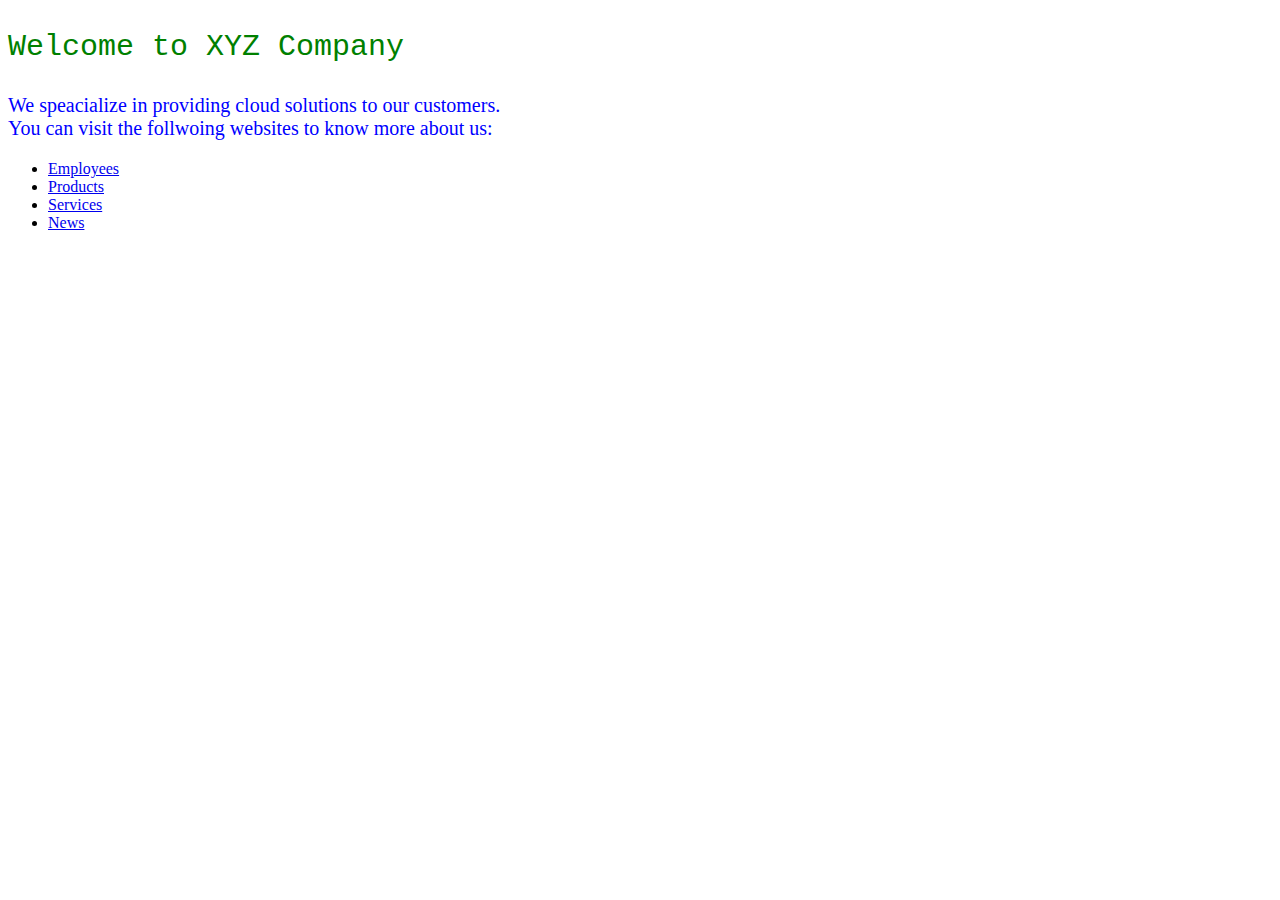
<file: multipages/index.html>
<!DOCTYPE html>
<html>
<head>
<meta charset="utf-8">
<title> WELCOME </title>
</head>
<body>
<p style="color:green; font-size: 30px; font-family:'Courier New';">
  Welcome to XYZ Company </p>
  <p style="color:blue; font-size: 20px; font-family:'verdana';">
    We speacialize in providing cloud solutions to our customers. 
  </br>
    You can visit the follwoing websites to know more about us:
  </br>
  <ul>
    <li> <a href="https://tekimanvi.github.io/multipages/employees.html"> Employees </a> </li>
    <li> <a href="https://tekimanvi.github.io/multipages/products.html"> Products </a> </li>
    <li> <a href="https://tekimanvi.github.io/multipages/services.html"> Services </a> </li>
    <li> <a href="https://tekimanvi.github.io/multipages/news.html"> News </a> </li>
  </ul>
</p>
</body>
</html>
</file>
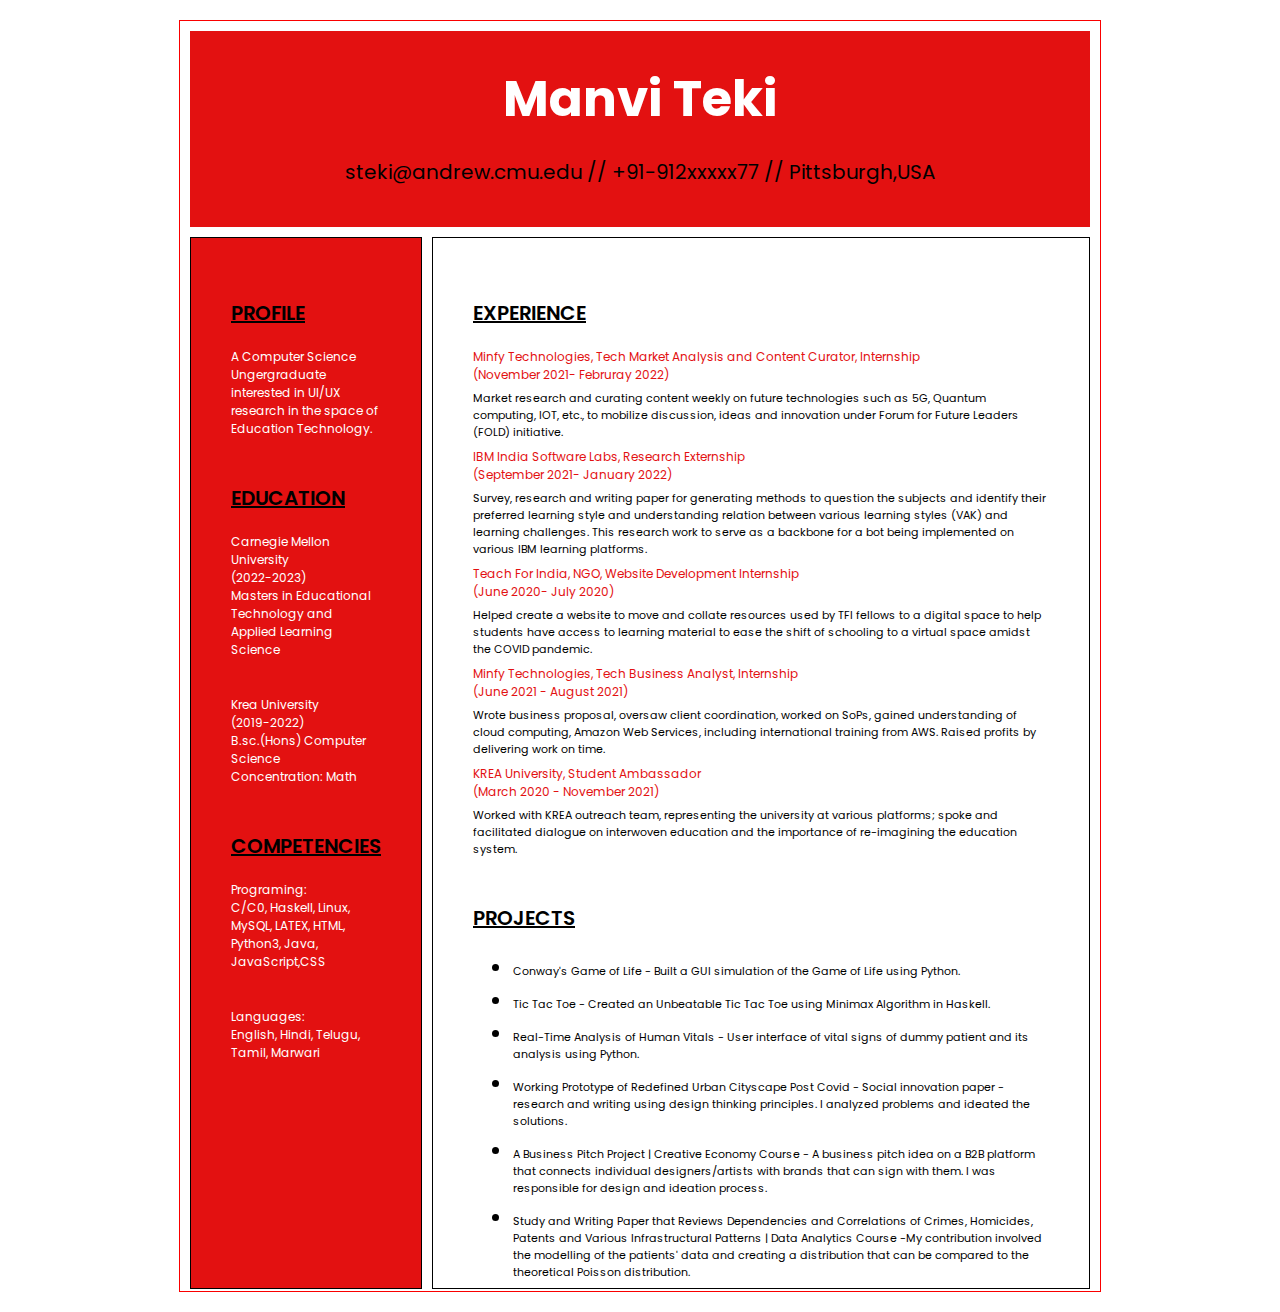
<file: Resume/index.html>
<!DOCTYPE html>
<html>
<head>
	
	
	<meta charset="UTF-8" />
	<meta name=“viewport” content=“width=device-width, initial-scale=1.0”>
	<meta http-equiv=“X-UA-Compatible” content=“ie=edge”>
	<link href="rstyles.css" rel="stylesheet" />
	<title>Resume-Manvi</title>
	
    <link href='https://fonts.googleapis.com/css?family=Poppins' rel='stylesheet'>
</head>
<body>

    <div class="main-div">
        <div class="wrapper-div">
          <div class="sample-header">

            <p class="p1">Manvi Teki </p>
			<p > steki@andrew.cmu.edu // +91-912xxxxx77 // Pittsburgh,USA </p>


          </div>
          <div class="div1"> 
            <article>
                <p class="head"><u> Profile</u></p>
				<p class="p3"> A Computer Science Ungergraduate interested in UI/UX research in the space of Education Technology.</p>
                <br/>

				<p class="head"> <u>Education </u> </p>
				<p class="p3">  Carnegie Mellon University <br/> (2022-2023) <br/>
					Masters in Educational Technology and Applied Learning Science </p> 
                
                    <br/>
				<p class="p3">  Krea University  <br/>   (2019-2022)<br/>
					B.sc.(Hons) Computer Science <br/>
					Concentration: Math
				</p>
				
				<br/>

				<p class="head"><u>Competencies</u></p>
				<p class="p3"> Programing: <br/>
				C/C0, Haskell, Linux, MySQL, LATEX, HTML, Python3, Java, JavaScript,CSS 
				</p>

                <br/>
				<p class="p3"> Languages: <br/>
					English, Hindi, Telugu, Tamil, Marwari 
					</p>
            </article>
             </div>
          
          <div class="div2"> <article>
            <p class="head"> <u>Experience </u></p>
            <p class="p4"> Minfy Technologies, Tech Market Analysis and Content Curator, Internship  <br/> (November 2021- Februray 2022) </p>
            <p class="p5">Market research and curating content weekly on future technologies such as 5G, Quantum computing, IOT,  etc., to mobilize 
                        discussion, ideas and innovation under Forum for Future Leaders (FOLD) initiative.</p>
            <p class="p4"> IBM India Software Labs, Research Externship <br/> (September 2021- January 2022) </p>
            <p class="p5">Survey, research and writing paper for generating methods to question the subjects and identify their preferred learning style and understanding relation between various learning styles (VAK) and learning challenges. 
                This research work to serve as a backbone for a bot being implemented on various IBM learning platforms.</p>
            <p class="p4"> Teach For India, NGO, Website Development Internship  <br/> (June 2020- July 2020) </p>
            <p class="p5">Helped create a website to move and collate resources used by TFI fellows to a digital space to help students have access 
                to learning material to ease the shift of schooling to a virtual space amidst the COVID pandemic.</p>
            <p class="p4"> Minfy Technologies, Tech Business Analyst, Internship  <br/> (June 2021 - August 2021) </p>
            <p class="p5">  Wrote business proposal, oversaw client coordination, worked on SoPs, gained understanding of cloud computing, 
                Amazon Web Services, including international training from AWS. Raised profits by delivering work on time.</p>
            <p class="p4"> KREA University, Student Ambassador <br/> (March 2020 - November 2021)  </p>
            <p class="p5">  Worked with KREA outreach team, representing the university at various platforms; spoke and facilitated dialogue 
                on interwoven education and the importance of re-imagining the education system.</p>

                <br/>

            <p class="head"> <u>Projects </u>  </p>
            <ul>
                <li> <p class="p5">Conway's Game of Life - Built a GUI simulation of the Game of Life using Python. </p></li> 
                <li><p class="p5">Tic Tac Toe - Created an Unbeatable Tic Tac Toe using Minimax Algorithm in Haskell. </p> </li>
                <li><p class="p5">Real-Time Analysis of Human Vitals - User interface of vital signs of dummy patient and its analysis using Python.</p> </li> 
                <li><p class="p5">Working Prototype of Redefined Urban Cityscape Post Covid - Social innovation paper - research and writing using design thinking principles. I analyzed problems and ideated the solutions. </p></li>
                <li><p class="p5">A Business Pitch Project | Creative Economy Course - A business pitch idea on a B2B platform that connects individual designers/artists with brands that can sign with them. I was responsible for design and ideation process.</p> </li>
                <li><p class="p5">Study and Writing Paper that Reviews Dependencies and Correlations of Crimes, Homicides, Patents and Various Infrastructural Patterns | Data Analytics Course -My contribution involved the modelling of the patients' data and creating a distribution that can be compared to the theoretical Poisson distribution. </p> </li>

                
            </ul>
            
            
                
            
            
                




          </article>
	</div>
	</div>
      </div>

</body>
</html>
</file>
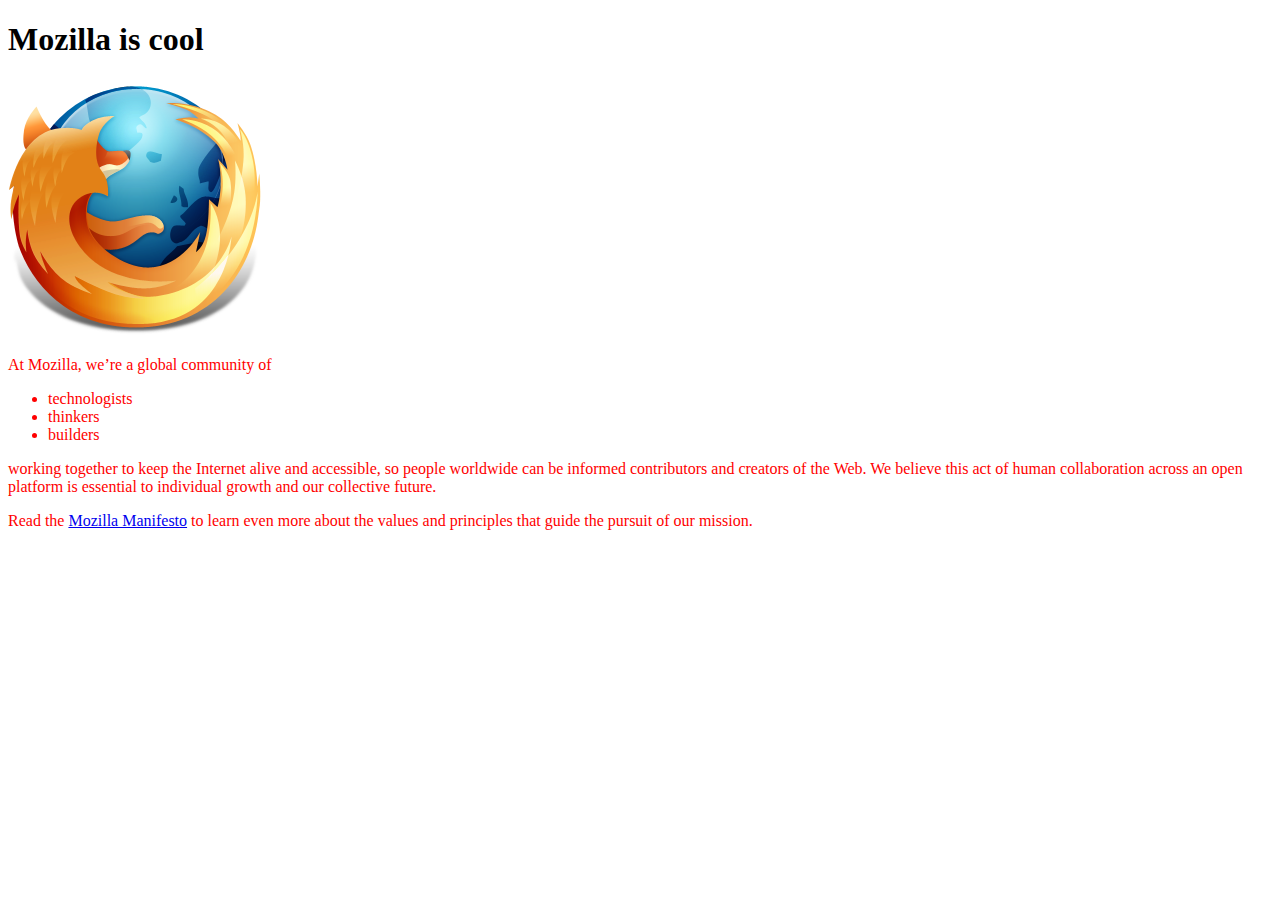
<file: home.html>
<!DOCTYPE html>
<html>
  <head>
    
    <meta charset="utf-8">
    <title>My test page</title>
    <link href='https://fonts.googleapis.com/css?family=Open+Sans' rel='stylesheet' type='text/css'>
    <link href="styles/styles.css" rel="stylesheet" type="text/css">
   
  </head>
  <body>
    <h1>Mozilla is cool</h1>
    <img src="images/firefox-icon.png" alt="The Firefox logo: a flaming fox surrounding the Earth.">

    <p>At Mozilla, we’re a global community of</p>
    
    <ul> <!-- changed to list in the tutorial -->
      <li>technologists</li>
      <li>thinkers</li>
      <li>builders</li>
    </ul>

    <p>working together to keep the Internet alive and accessible, so people worldwide can be informed contributors and creators of the Web. We believe this act of human collaboration across an open platform is essential to individual growth and our collective future.</p>

    <p>Read the <a href="https://www.mozilla.org/en-US/about/manifesto/">Mozilla Manifesto</a> to learn even more about the values and principles that guide the pursuit of our mission.</p>
  </body>
</html>
</file>
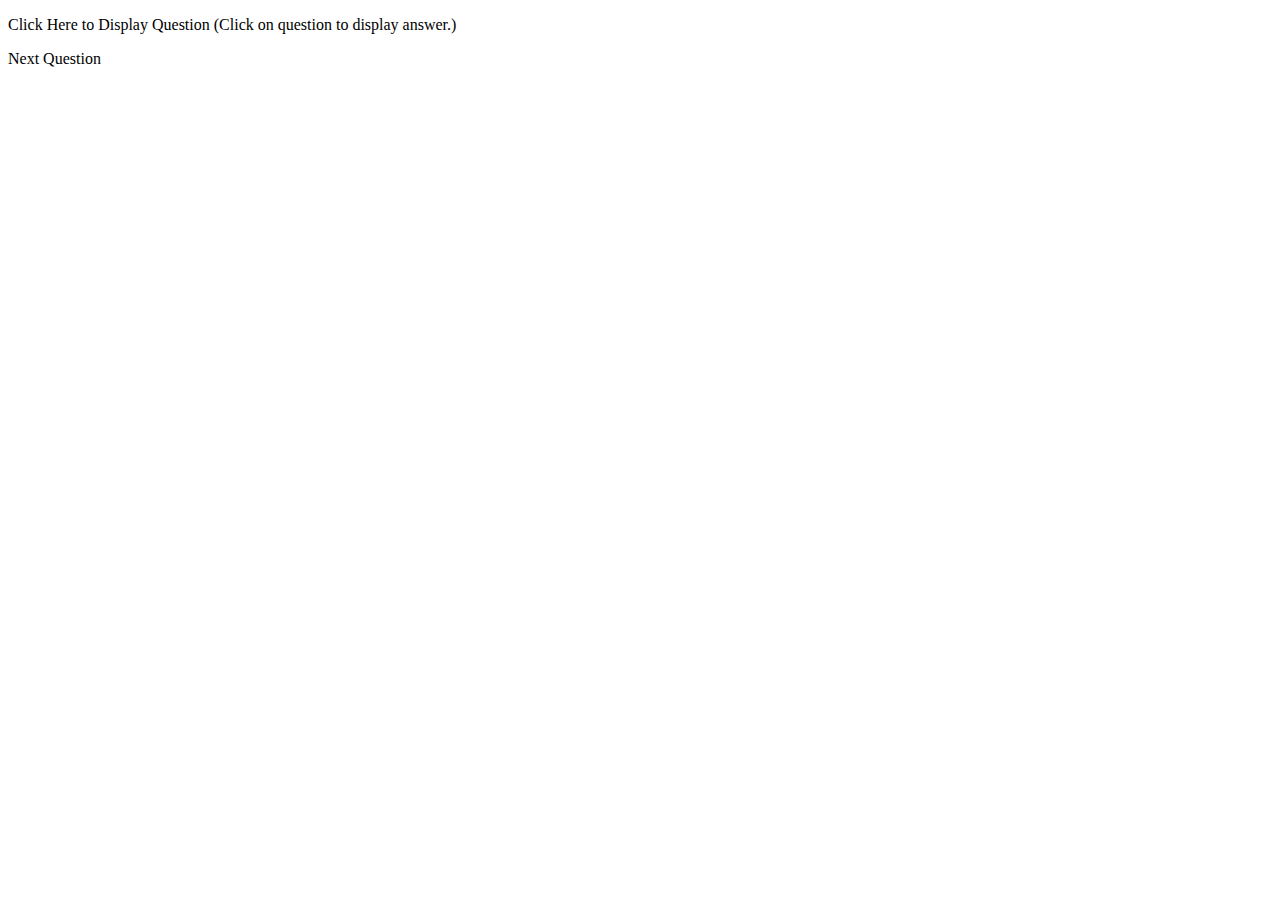
<file: flashcard1/flash.html>
<!DOCTYPE html>
<html lang="en">
<head>
    <meta charset="UTF-8">
    <meta http-equiv="X-UA-Compatible" content="IE=edge">
    <meta name="viewport" content="width=device-width, initial-scale=1.0">
    <script src="flash.js"  type="text/javascript"  ></script>
    <title>Document</title>
</head>
<body>
    <p id='Ques'>

        Click Here to Display Question 
        (Click on question to display answer.)
          
        </p>
        
        <p id='q'>
        
          
          
        </p>
        
        <p id='a'>
          
          
        </p>
        
        <p id='N'>
        
        Next Question
          
          
        </p>
</body>
</html>
</file>
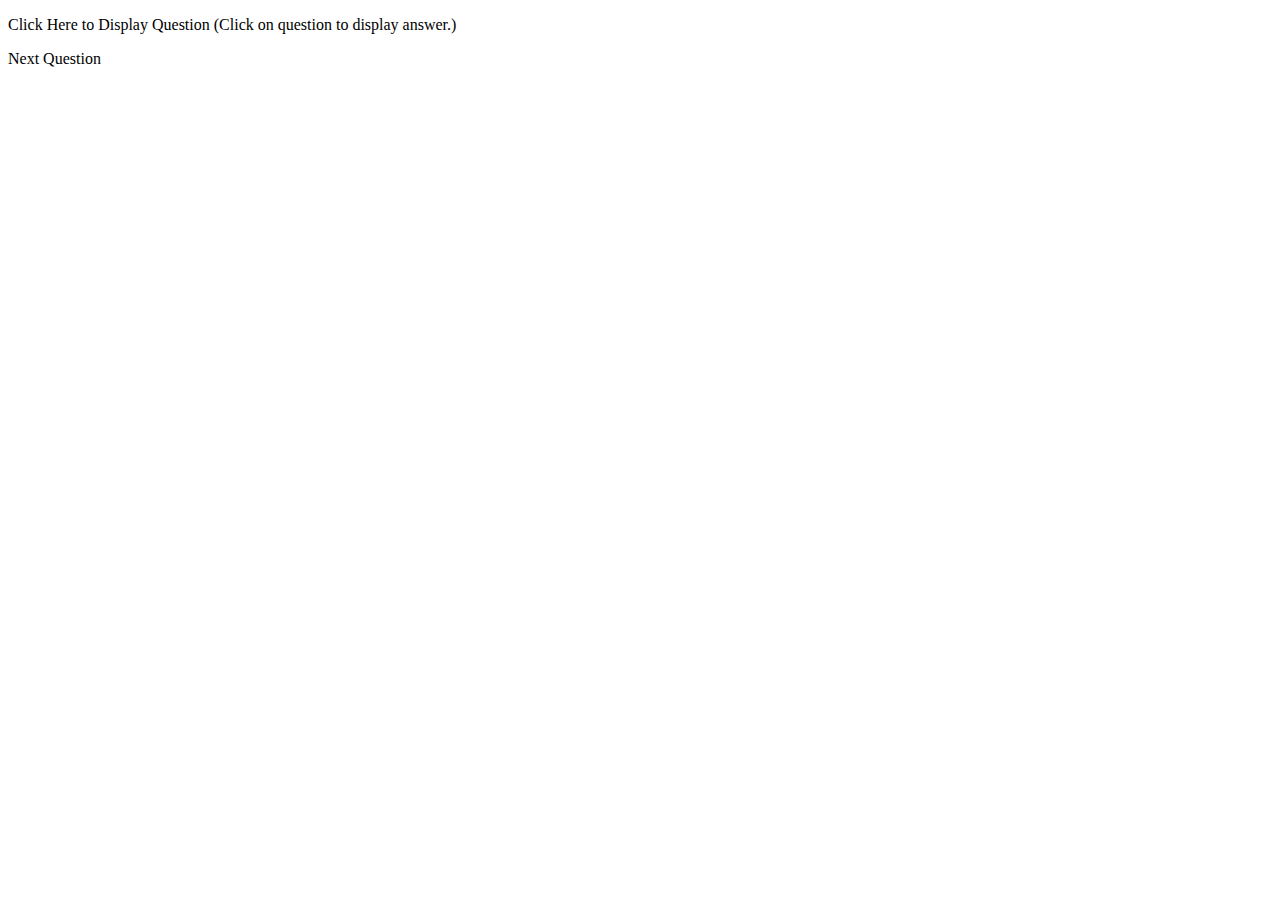
<file: flashcards/index1.html>
<!DOCTYPE html>
<html lang="en">
<head>
    <meta charset="UTF-8">
    <meta http-equiv="X-UA-Compatible" content="IE=edge">
    <meta name="viewport" content="width=device-width, initial-scale=1.0">
    <script src="index1.js" type="text/javascript" ></script>
    <title>Document</title>
</head>
<body>
    <p id='Q'>

        Click Here to Display Question 
        (Click on question to display answer.)
          
        </p>
        
        <p id='q'>
        
          
          
        </p>
        
        <p id='a'>
          
          
        </p>
        
        <p id='N'>
        
        Next Question
          
          
        </p>
</body>
</html>
</file>
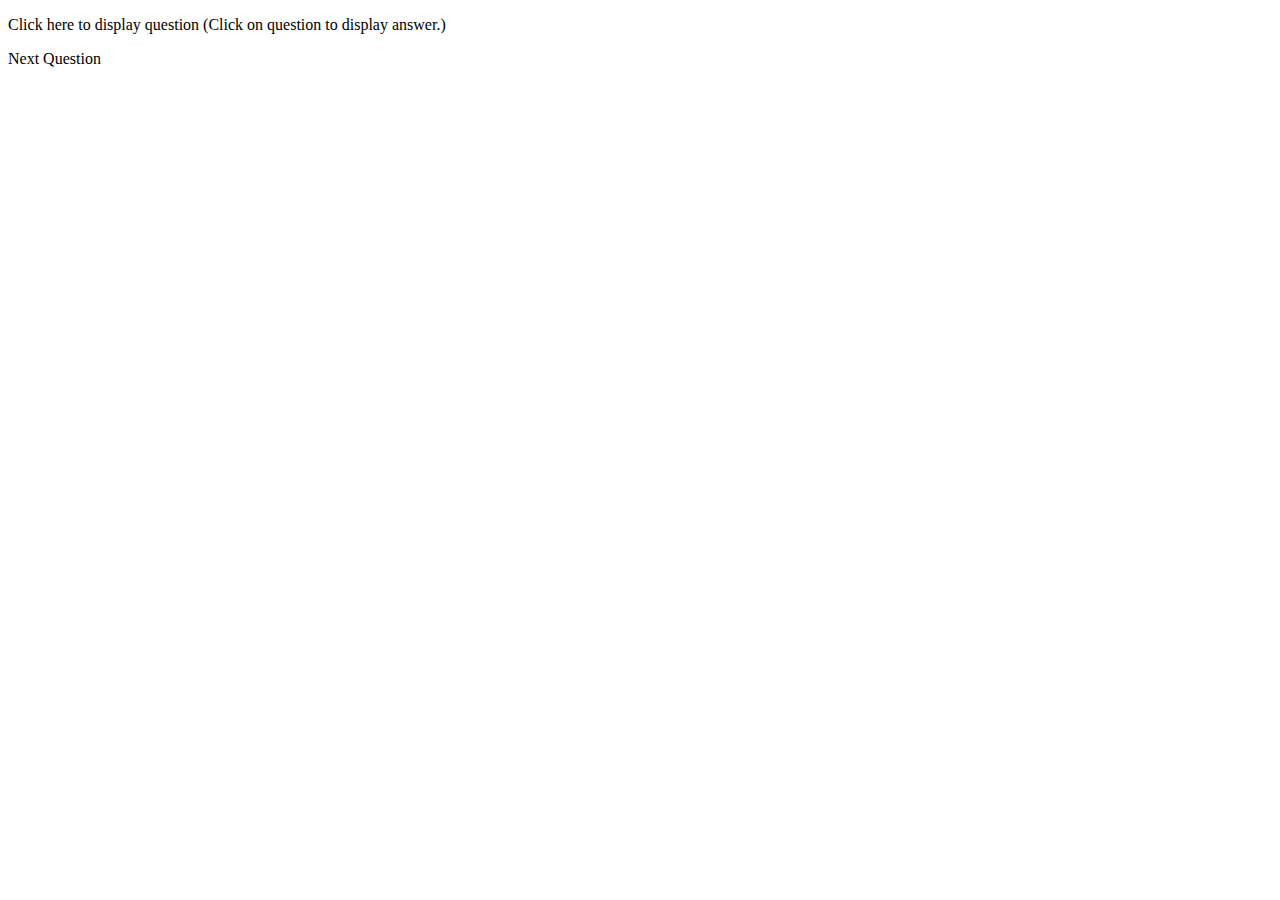
<file: flashcards/index2.html>
<!DOCTYPE html>
<html lang="en">
<head>
    <meta charset="UTF-8">
    <meta http-equiv="X-UA-Compatible" content="IE=edge">
    <meta name="viewport" content="width=device-width, initial-scale=1.0">
    <script src="index2.js" type="text/javascript"></script>
    <title>Document</title>
</head>
<body>
    <p id='Q'>

        Click here to display question 
        (Click on question to display answer.)
          
        </p>
        
        <p id='q'>
        
          
          
        </p>
        
        <p id='a'>
          
          
        </p>
        
        <p id='N'>
        
        Next Question
          
          
        </p>
</body>
</html>
</file>
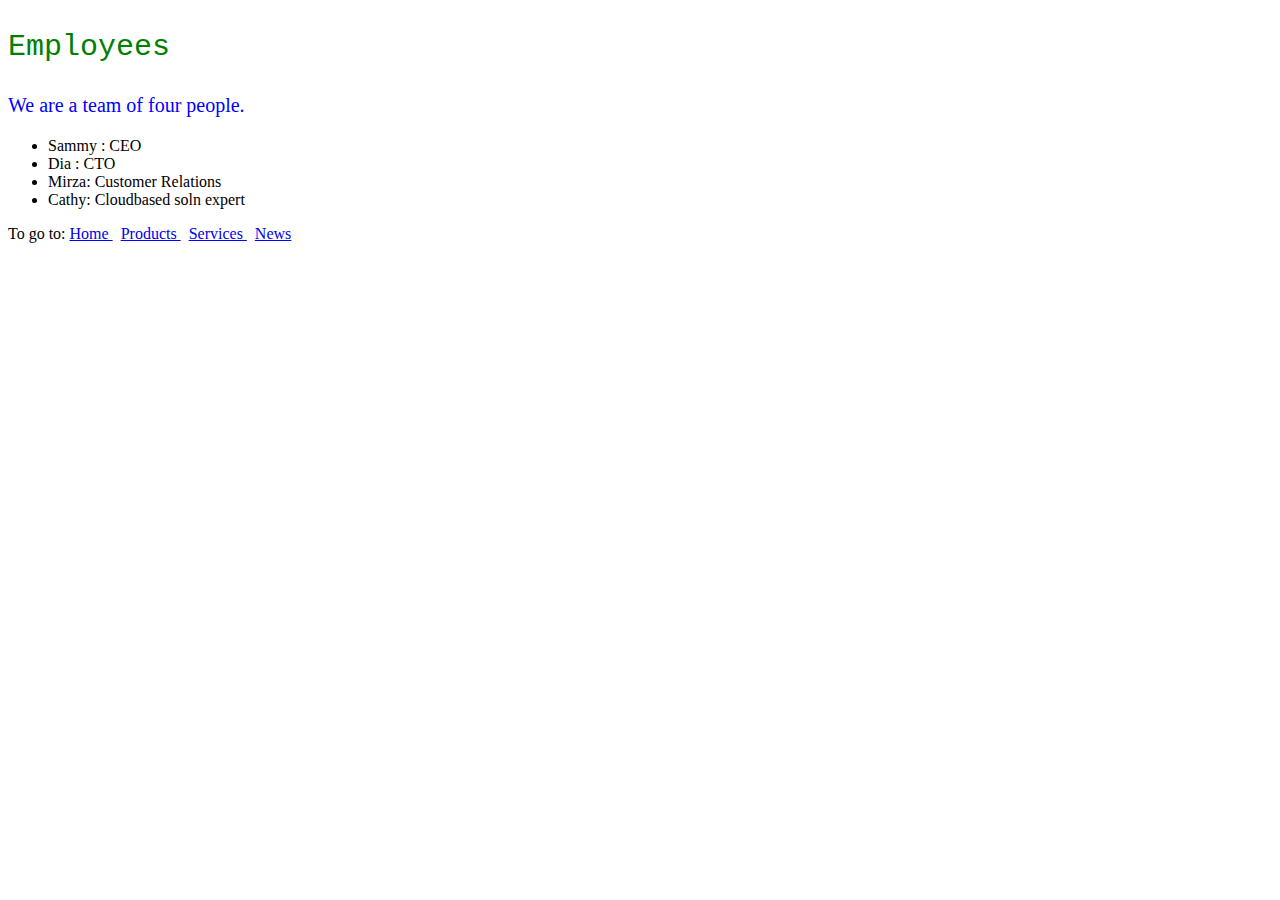
<file: multipages/employees.html>
<!DOCTYPE html>
<html>
<head>
<meta charset="utf-8">
<title> Employees </title>
</head>
<body>
<p style="color:green; font-size: 30px; font-family:'Courier New';">
  Employees
</p>
  <p style="color:blue; font-size: 20px; font-family:'verdana';">
    We are a team of four people. 
  </br>
  <ul> 
    <li> Sammy : CEO </li>
    <li> Dia : CTO </li>
    <li> Mirza: Customer Relations </li>
    <li> Cathy: Cloudbased soln expert </li>
  </ul>
  
To go to: <a href="https://tekimanvi.github.io/multipages/index.html"> Home </a>  &nbsp; 
      <a href="https://tekimanvi.github.io/multipages/products.html"> Products </a> &nbsp; <a href="https://tekimanvi.github.io/multipages/services.html"> Services </a> 
  &nbsp; <a href="https://tekimanvi.github.io/multipages/news.html"> News </a>
  </p>
</body>
</html>
</file>
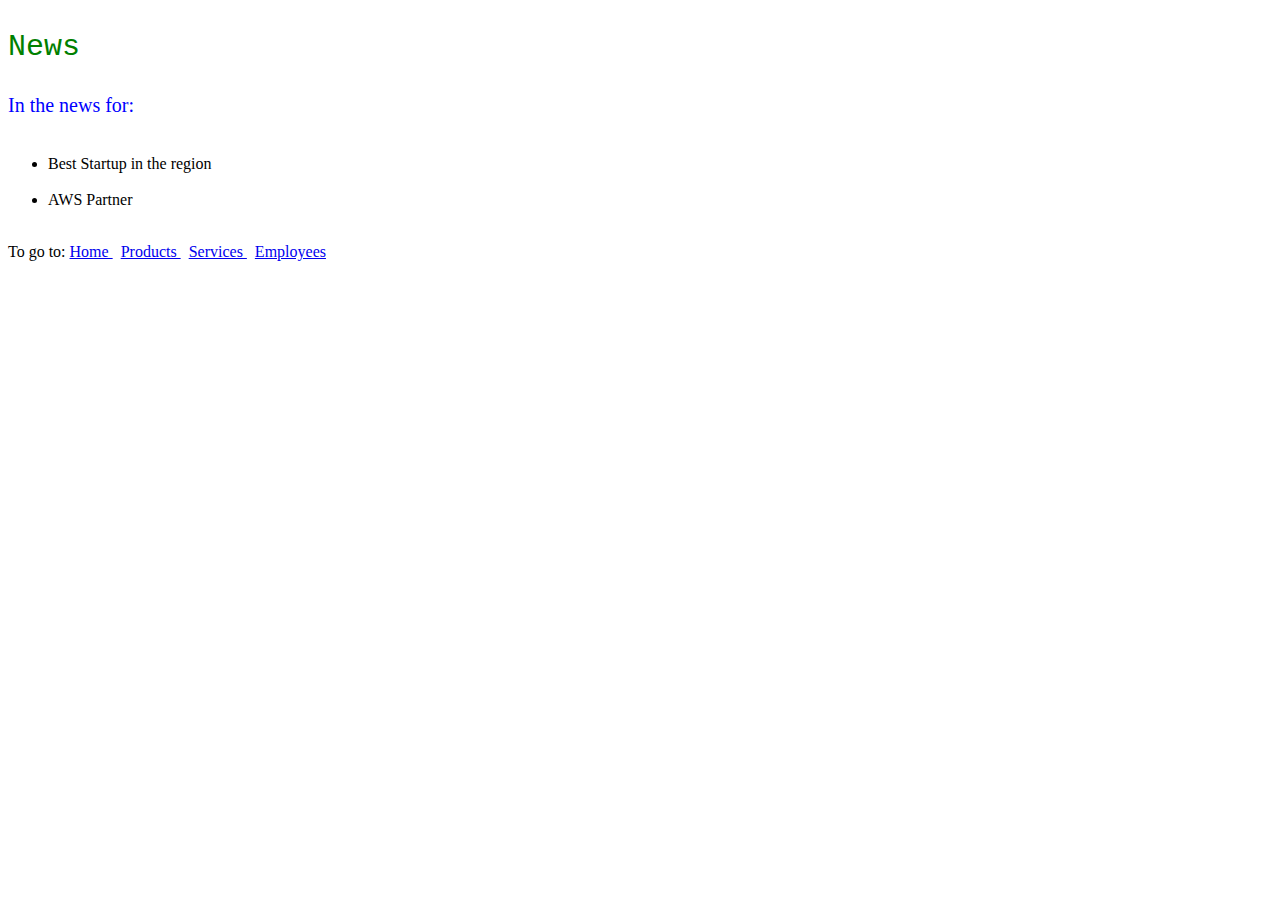
<file: multipages/news.html>
<!DOCTYPE html>
<html>
<head>
<meta charset="utf-8">
<title> News </title>
</head>
<body>
<p style="color:green; font-size: 30px; font-family:'Courier New';">
  News 
</p>
  <p style="color:blue; font-size: 20px; font-family:'verdana';">
    In the news for:
    <ul>
      <li> Best Startup in the region </li>
      <li> AWS Partner </li>
  </ul>
  To go to: <a href="https://tekimanvi.github.io/multipages/index.html"> Home </a>  &nbsp; 
      <a href="https://tekimanvi.github.io/multipages/products.html"> Products </a> &nbsp; <a href="https://tekimanvi.github.io/multipages/services.html"> Services </a> 
  &nbsp; <a href="https://tekimanvi.github.io/multipages/employees.html"> Employees </a>
  </p>
</body>
</html>
</file>
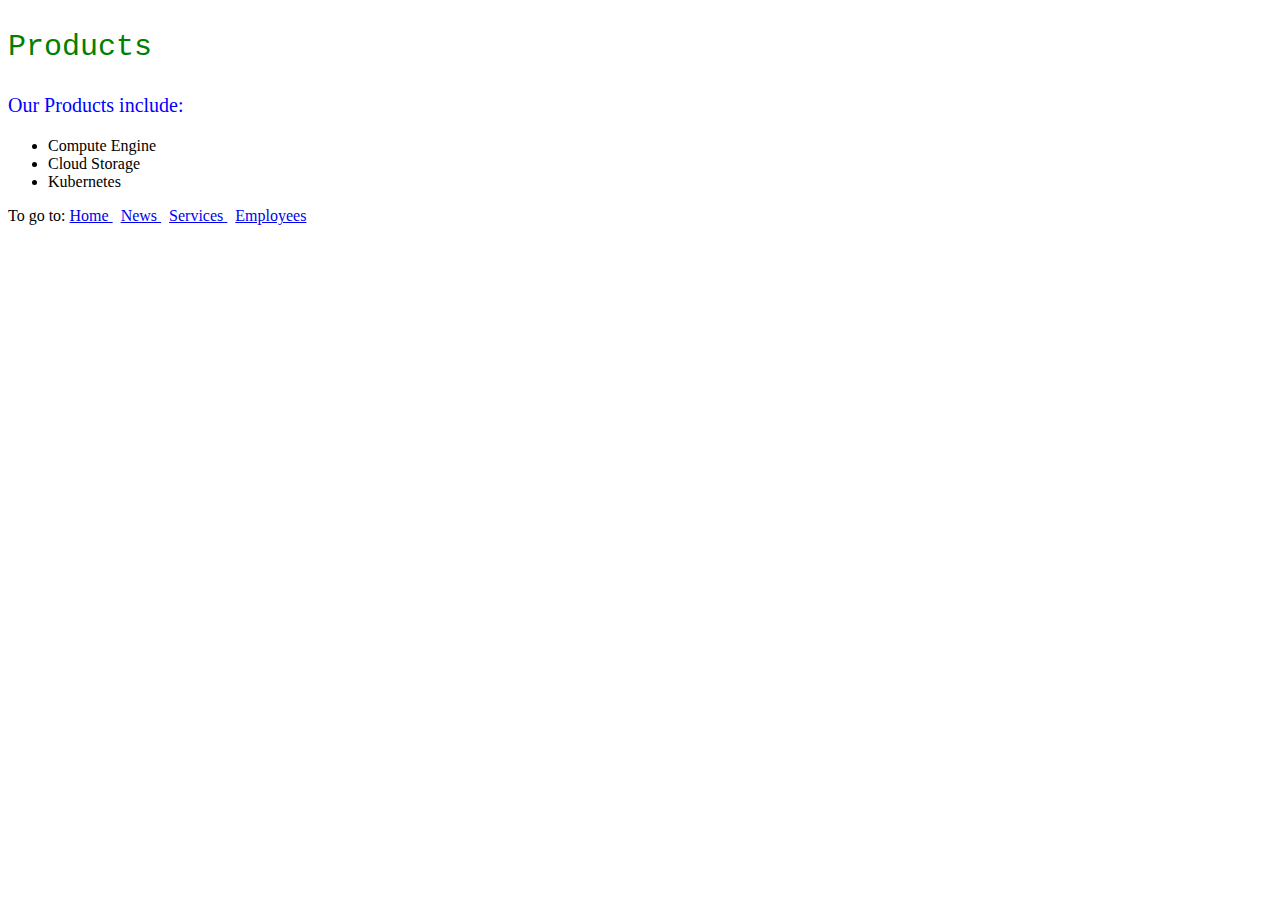
<file: multipages/products.html>
<!DOCTYPE html>
<html>
<head>
<meta charset="utf-8">
<title> Products </title>
</head>
<body>
<p style="color:green; font-size: 30px; font-family:'Courier New';">
  Products
</p>
  <p style="color:blue; font-size: 20px; font-family:'verdana';">
    Our Products include: 
    <ul>
      <li> Compute Engine </li>
      <li> Cloud Storage </li>
      <li> Kubernetes </li>
  </ul>
  To go to: <a href="https://tekimanvi.github.io/multipages/index.html"> Home </a>  &nbsp; 
      <a href="https://tekimanvi.github.io/multipages/news.html"> News </a> &nbsp; <a href="https://tekimanvi.github.io/multipages/services.html"> Services </a> 
  &nbsp; <a href="https://tekimanvi.github.io/multipages/employees.html"> Employees </a>
  </p>
</body>
</html>
</file>
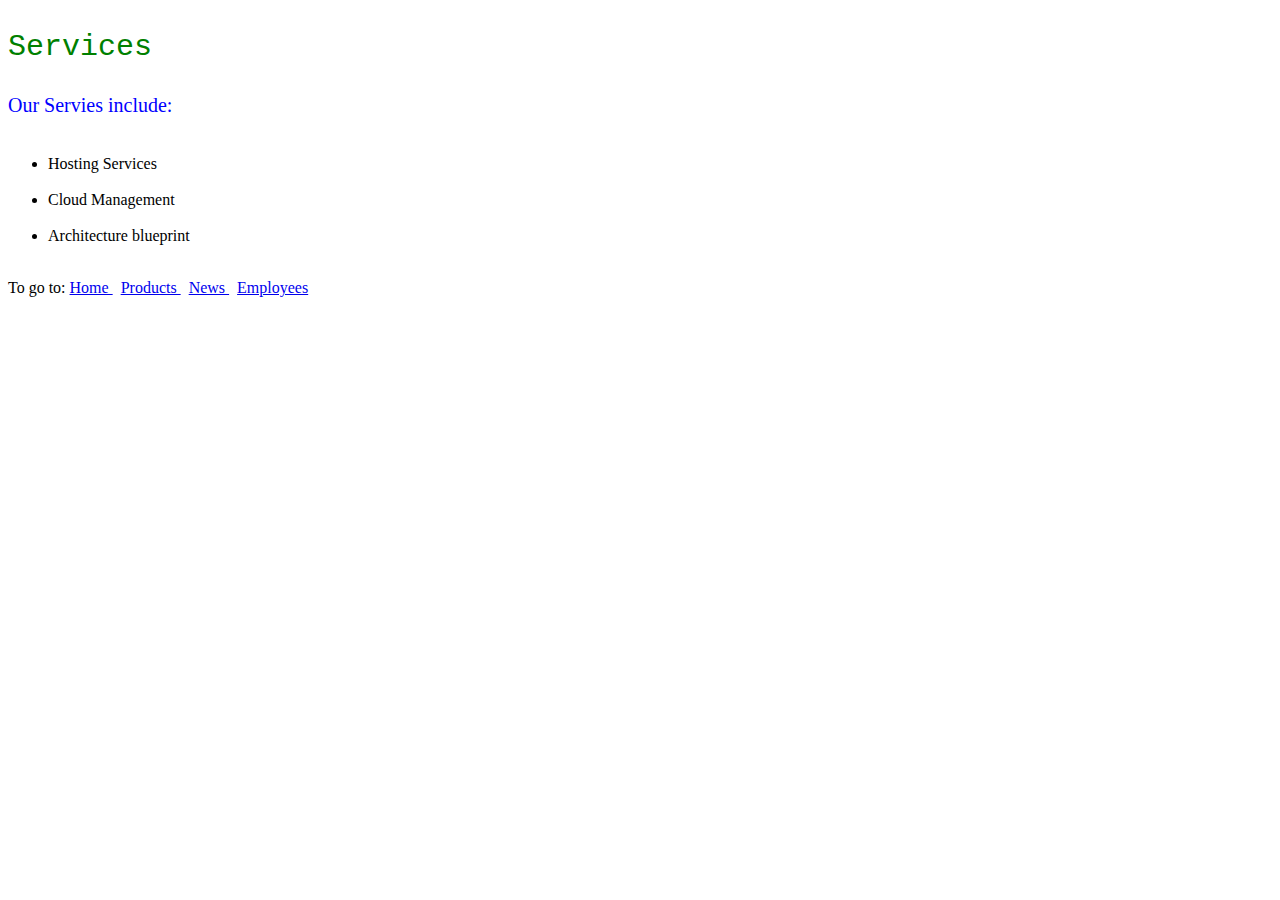
<file: multipages/services.html>
<!DOCTYPE html>
<html>
<head>
<meta charset="utf-8">
<title> Services </title>
</head>
<body>
<p style="color:green; font-size: 30px; font-family:'Courier New';">
  Services
</p>
  <p style="color:blue; font-size: 20px; font-family:'verdana';">
Our Servies include: 
    <ul>
      <li> Hosting Services </li>
      <li> Cloud Management </li>
      <li> Architecture blueprint </li>
  </ul>
  To go to: <a href="https://tekimanvi.github.io/multipages/index.html"> Home </a>  &nbsp; 
      <a href="https://tekimanvi.github.io/multipages/products.html"> Products </a> &nbsp; <a href="https://tekimanvi.github.io/multipages/news.html"> News </a> 
  &nbsp; <a href="https://tekimanvi.github.io/multipages/employees.html"> Employees </a>
  </p>
</body>
</html>
</file>
<file: Resume/rstyles.css>
@import url('https://fonts.googleapis.com/css2?family=Poppins:wght@600&display=swap');

*{
    font-family: 'Poppins';
    font-size: 20px;
    color:black;
}
.main-div{

    border:1px solid rgb(250, 0, 0);
    height:1250px;
    width:900px;
    margin: 20px auto;
    padding:10px;
    


}
  
.wrapper-div{
        display: grid;
        grid-gap: 10px;
        grid-template-columns: 1fr 3fr;
        background-color: #fff;
       align-items:center;
       
       

}
  
.sample-header {
          grid-column: 1 / 3;
          grid-row: 1;
          background-color:rgb(227, 17, 17);
          padding: 20px;
          text-align:center;
          
       }

       .div1,.div2{
        border:1px solid #000;
        padding:40px;
        display:grid;
        align-items:top;
      }
 
.div1 {
         grid-column: 1 ;
         grid-row: 2 ;
         background: rgb(227, 17, 17);
         height: 970px;
         
     }
 
.div2 {
         grid-column: 2;
         grid-row: 2;
         background: white;
         height: 970px;
        

 
     }

     .p1 {
        color:white;
        font-size:50px;
        font-weight: bold;
        margin: 0px;
        margin-top: 10px;
    
    }
    
    
    .p2 {
        color:white;
        font-size:20px;
        margin: 0px;
        margin-top: 10px;
    }    

    .p3{
        color: #ffffff;
        margin-bottom: -5px;
        font-size: 12px;
    
    }

    .p4{
        color: rgb(227, 17, 17);
        margin-bottom: -5px;
        font-size: 12px;
    
    }

    .p5{
        color: #000000;
        margin-bottom: -5px;
        font-size: 11px;
    
    }

    .head {
        font-size: 20px;
        text-transform: uppercase;
        font-weight:600;
    }

    ul.a {
        list-style-type: circle;
      }
</file>
<file: styles/styles.css>
p, li {
  color: red;
    }
</file>
